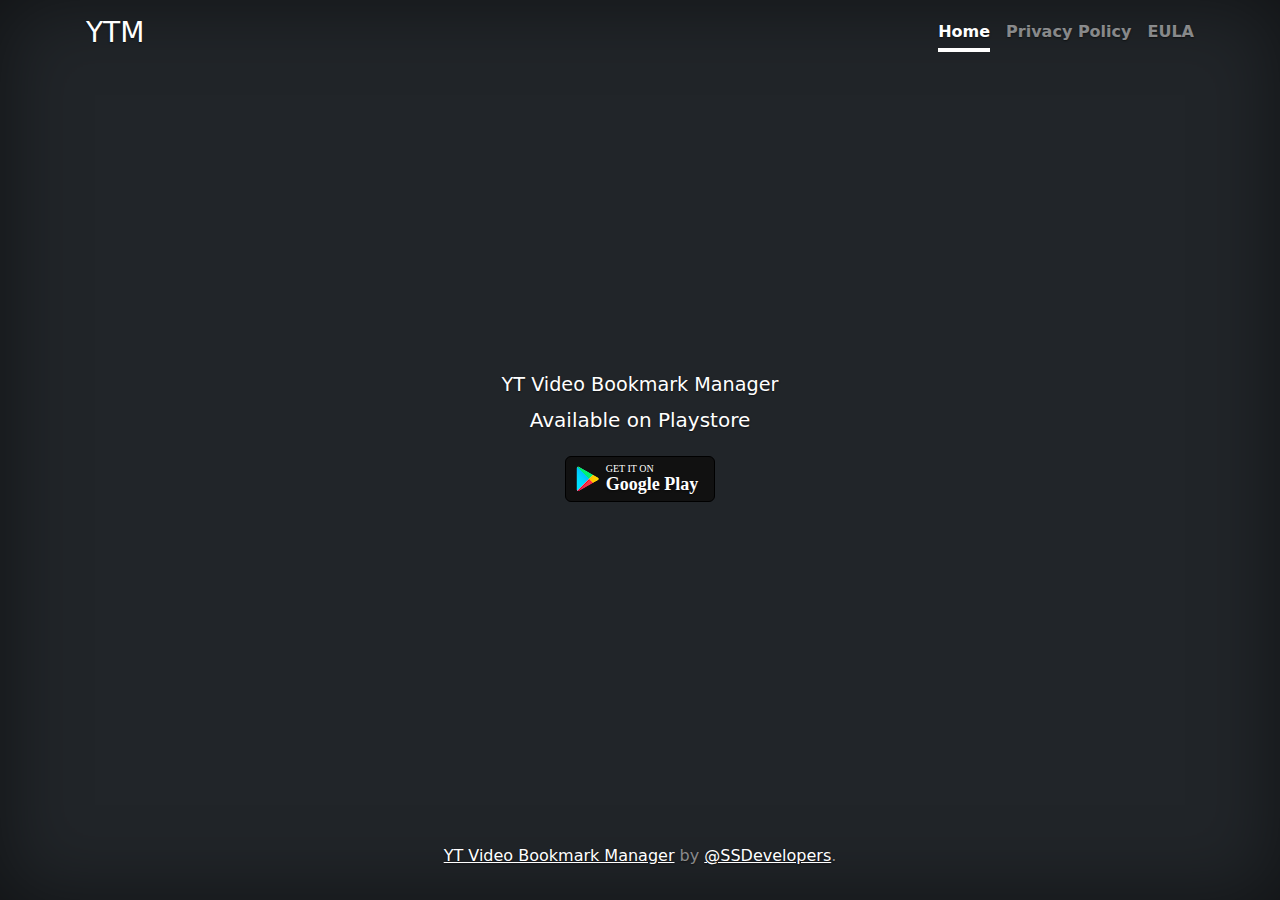
<file: index.html>
<!doctype html>
<html lang="en" class="h-100">

<head>
    <meta charset="utf-8">
    <meta name="viewport" content="width=device-width, initial-scale=1">
    <meta name="description" content="">
    <meta name="author" content="Mark Otto, Jacob Thornton, and Bootstrap contributors">
    <meta name="generator" content="Hugo 0.84.0">
    <link rel="icon" type="image/x-icon" href="./assets/favicon.ico">
    <title>YTM</title>
    <link href="./css/bootstrap.min.css" rel="stylesheet">
    <style>
        .bd-placeholder-img {
            font-size: 1.125rem;
            text-anchor: middle;
            -webkit-user-select: none;
            -moz-user-select: none;
            user-select: none;
        }

        /* Medium devices (tablets, 768px and up) The navbar toggle appears at this breakpoint */
        @media (min-width: 768px) {
            .bd-placeholder-img-lg {
                font-size: 3.5rem;
            }
        }

        /* Small devices (landscape phones, 544px and up) */
        @media (min-width: 544px) {
            h1 {
                font-size: 1.2rem;
            }

            /*1rem = 16px*/
        }
    </style>

    <!-- Custom styles for this template -->
    <link href="./css/cover.css" rel="stylesheet">
    <link href="./css/playbtn.css" rel="stylesheet">
</head>

<body class="d-flex h-100 text-center text-white bg-dark">

    <div class="container d-flex w-100 h-100 p-3 mx-auto flex-column">
        <header class="mb-auto">
            <div>
                <h3 class="float-md-start mb-0">YTM</h3>
                <nav class="nav nav-masthead justify-content-center float-md-end">
                    <a class="nav-link active" aria-current="page" href="./main.html">Home</a>
                    <a class="nav-link" href="./privacy.html">Privacy Policy</a>
                    <a class="nav-link" href="./eula.html">EULA</a>
                </nav>
            </div>
        </header>

        <main class="px-3">
            <h1>YT Video Bookmark Manager</h1>
            <p class="lead">Available on Playstore</p>
            <p class="lead">
                <!-- Google Play button -->
                <a class="btn btn-google"
                    href="https://play.google.com/store/apps/details?id=com.youtube.bookmarkmanager"
                    title="Google Play">Google Play</a>
            </p>
        </main>

        <footer class="mt-auto text-white-50">
            <p><a href="https://play.google.com/store/apps/details?id=com.youtube.bookmarkmanager" class="text-white">YT
                    Video Bookmark Manager</a> by <a href="#" class="text-white">@SSDevelopers</a>.
            </p>
        </footer>
    </div>
    <script src="js/bootstrap.bundle.min.js"></script>
</body>

</html>
</file>
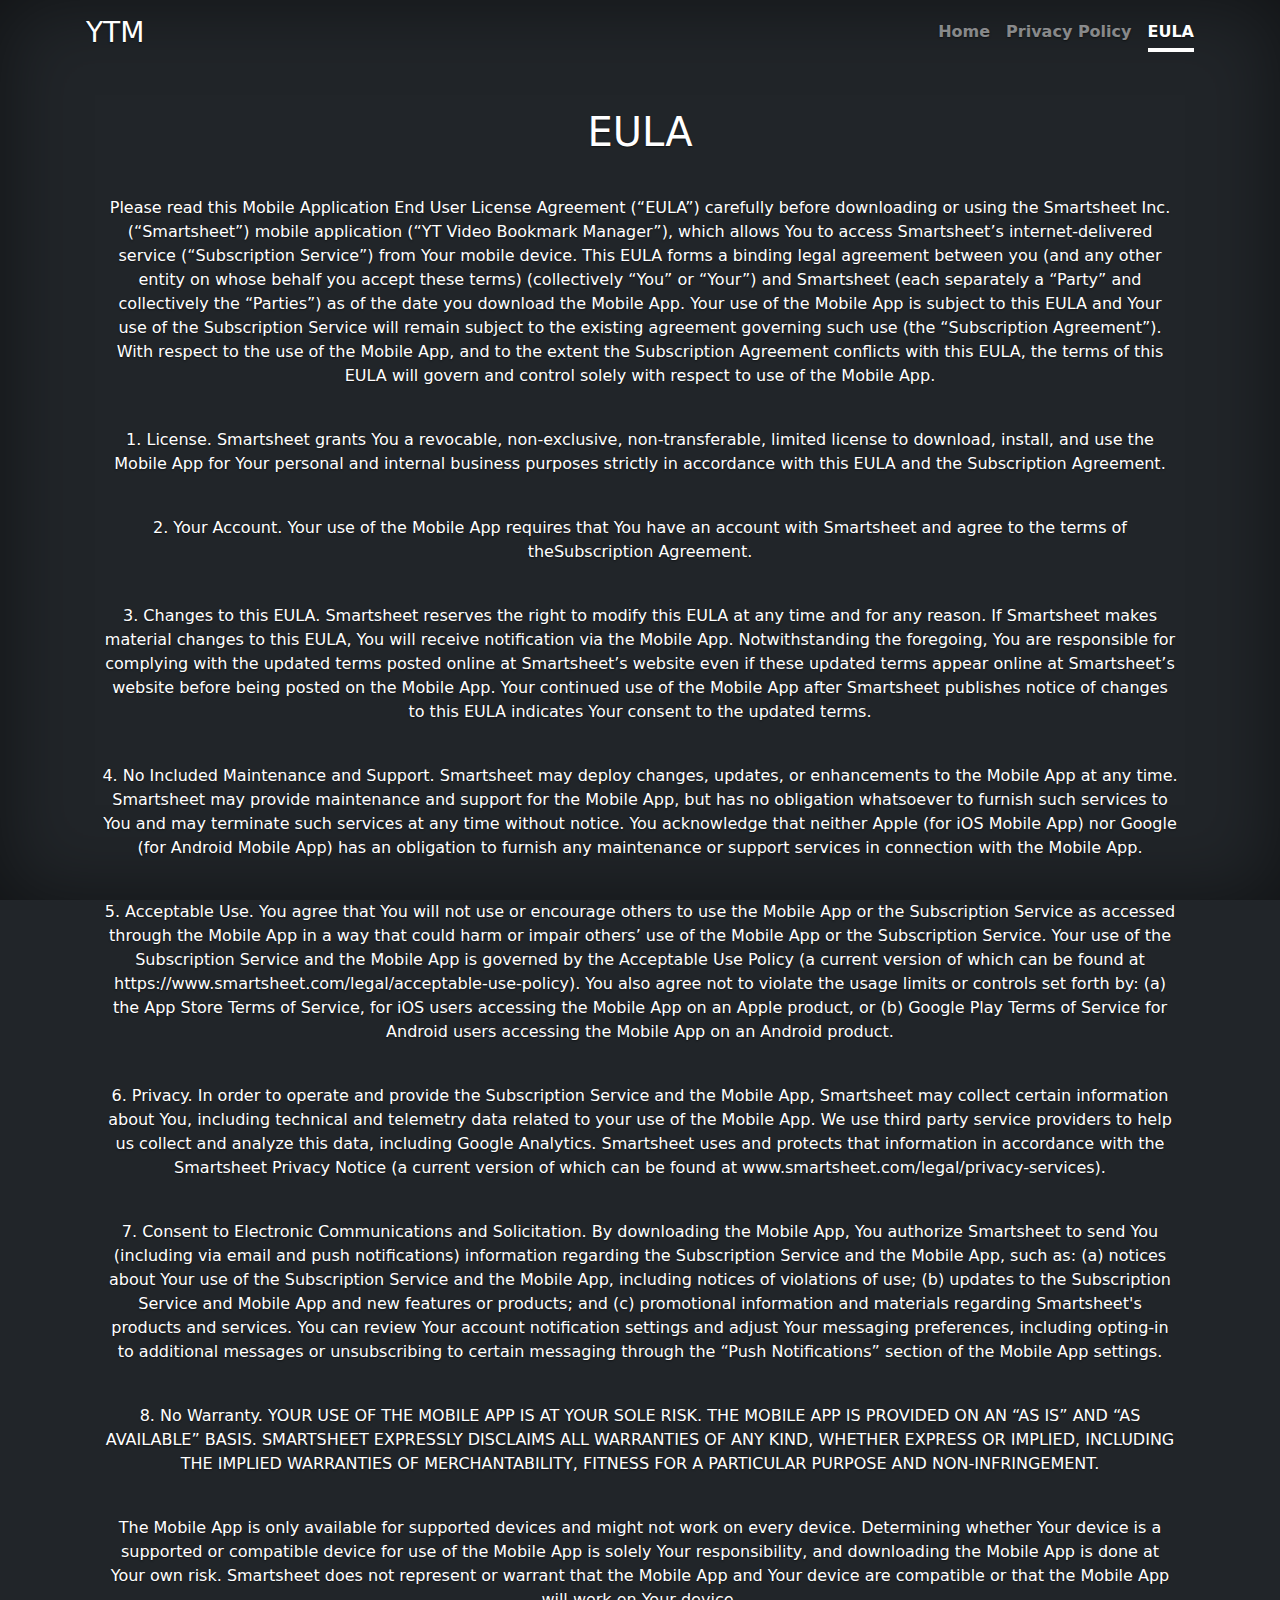
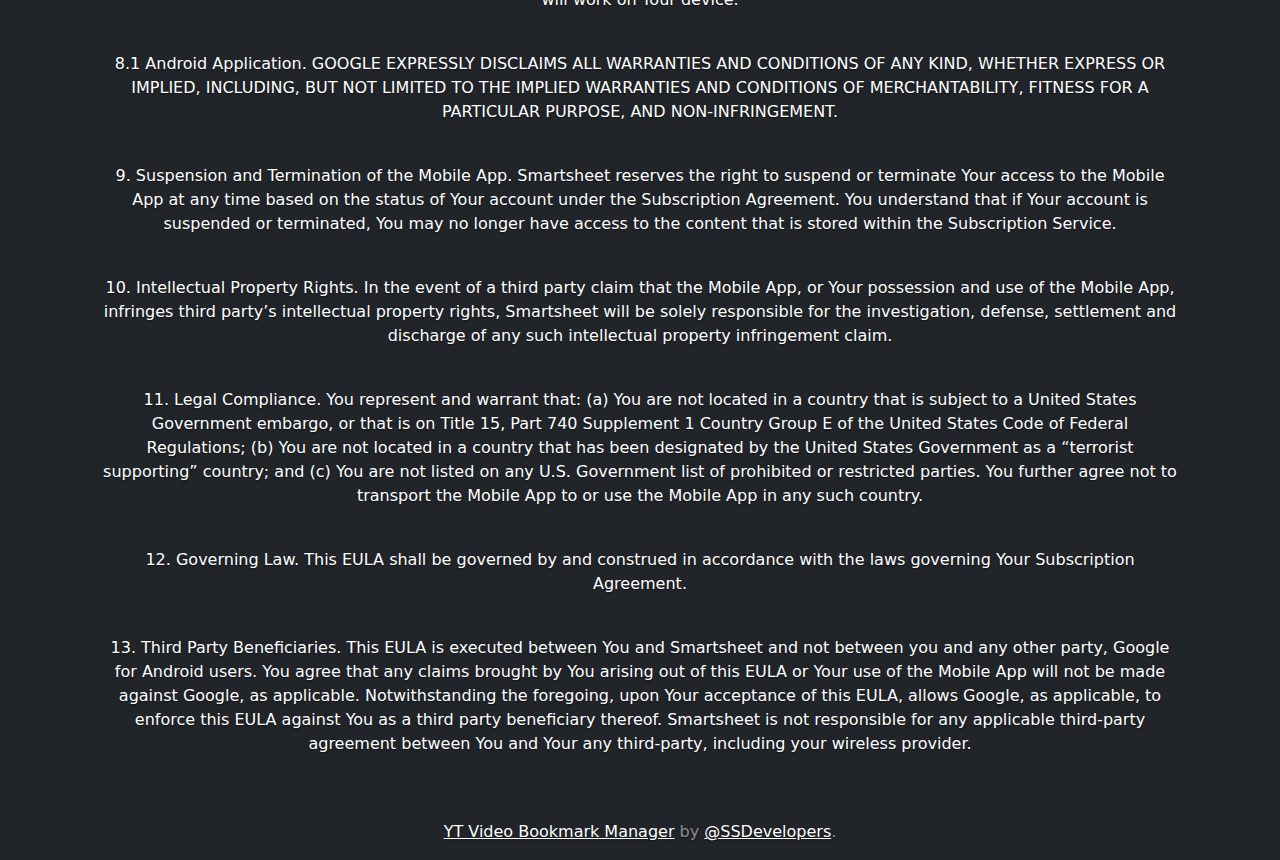
<file: eula.html>
<!doctype html>
<html lang="en" class="h-100">

<head>
    <meta charset="utf-8">
    <meta name="viewport" content="width=device-width, initial-scale=1">
    <meta name="description" content="">
    <meta name="author" content="Mark Otto, Jacob Thornton, and Bootstrap contributors">
    <meta name="generator" content="Hugo 0.84.0">
    <title>YTM</title>
    <link href="./css/bootstrap.min.css" rel="stylesheet">
    <link rel="icon" type="image/x-icon" href="./assets/favicon.ico">
    <style>
        .bd-placeholder-img {
            font-size: 1.125rem;
            text-anchor: middle;
            -webkit-user-select: none;
            -moz-user-select: none;
            user-select: none;
        }

        @media (min-width: 768px) {
            .bd-placeholder-img-lg {
                font-size: 3.5rem;
            }
        }
    </style>

    <!-- Custom styles for this template -->
    <link href="./css/cover.css" rel="stylesheet">
    <link href="./css/playbtn.css" rel="stylesheet">
</head>

<body class="d-flex h-100 text-center text-white bg-dark">

    <div class="container d-flex w-100 h-100 p-3 mx-auto flex-column">
        <header class="mb-auto">
            <div>
                <h3 class="float-md-start mb-0">YTM</h3>
                <nav class="nav nav-masthead justify-content-center float-md-end">
                    <a class="nav-link " aria-current="page" href="./index.html">Home</a>
                    <a class="nav-link" href="./privacy.html">Privacy Policy</a>
                    <a class="nav-link active" href="./eula.html">EULA</a>
                </nav>
            </div>
        </header>

        <main class="px-3 p-5">
            <h1 class="p-2">EULA</h1>

            <br>
            <p>Please read this Mobile Application End User License Agreement (“EULA”) carefully before downloading or
                using the Smartsheet Inc. (“Smartsheet”) mobile application (“YT Video Bookmark Manager”), which allows
                You to
                access Smartsheet’s internet-delivered service (“Subscription Service”) from Your mobile device. This
                EULA forms a binding legal agreement between you (and any other entity on whose behalf you accept these
                terms) (collectively “You” or “Your”) and Smartsheet (each separately a “Party” and collectively the
                “Parties”) as of the date you download the Mobile App. Your use of the Mobile App is subject to this
                EULA and Your use of the Subscription Service will remain subject to the existing agreement governing
                such use (the “Subscription Agreement”). With respect to the use of the Mobile App, and to the extent
                the Subscription Agreement conflicts with this EULA, the terms of this EULA will govern and control
                solely with respect to use of the Mobile App. </p>
            <br>
            <p>1. License. Smartsheet grants You a revocable, non-exclusive, non-transferable, limited license to
                download, install, and use the Mobile App for Your personal and internal business purposes strictly in
                accordance with this EULA and the Subscription Agreement.</p>
            <br>
            <p>2. Your Account. Your use of the Mobile App requires that You have an account with Smartsheet and agree
                to the terms of theSubscription Agreement.</p>
            <br>
            <p>3. Changes to this EULA. Smartsheet reserves the right to modify this EULA at any time and for any
                reason. If Smartsheet makes material changes to this EULA, You will receive notification via the Mobile
                App. Notwithstanding the foregoing, You are responsible for complying with the updated terms posted
                online at Smartsheet’s website even if these updated terms appear online at Smartsheet’s website before
                being posted on the Mobile App. Your continued use of the Mobile App after Smartsheet publishes notice
                of changes to this EULA indicates Your consent to the updated terms.</p>
            <br>
            <p>
                4. No Included Maintenance and Support. Smartsheet may deploy changes, updates, or enhancements to the
                Mobile App at any time. Smartsheet may provide maintenance and support for the Mobile App, but has no
                obligation whatsoever to furnish such services to You and may terminate such services at any time
                without notice. You acknowledge that neither Apple (for iOS Mobile App) nor Google (for Android Mobile
                App) has an obligation to furnish any maintenance or support services in connection with the Mobile App.
            </p>
            <br>
            <p>
                5. Acceptable Use. You agree that You will not use or encourage others to use the Mobile App or the
                Subscription Service as accessed through the Mobile App in a way that could harm or impair others’ use
                of the Mobile App or the Subscription Service. Your use of the Subscription Service and the Mobile App
                is governed by the Acceptable Use Policy (a current version of which can be found at
                https://www.smartsheet.com/legal/acceptable-use-policy). You also agree not to violate the usage limits
                or controls set forth by: (a) the App Store Terms of Service, for iOS users accessing the Mobile App on
                an Apple product, or (b) Google Play Terms of Service for Android users accessing the Mobile App on an
                Android product.
            </p>
            <br>
            <p>
                6. Privacy. In order to operate and provide the Subscription Service and the Mobile App, Smartsheet may
                collect certain information about You, including technical and telemetry data related to your use of the
                Mobile App. We use third party service providers to help us collect and analyze this data, including
                Google Analytics. Smartsheet uses and protects that information in accordance with the Smartsheet
                Privacy Notice (a current version of which can be found at www.smartsheet.com/legal/privacy-services).
            </p>
            <br>
            <p>7. Consent to Electronic Communications and Solicitation. By downloading the Mobile App, You authorize
                Smartsheet to send You (including via email and push notifications) information regarding the
                Subscription Service and the Mobile App, such as: (a) notices about Your use of the Subscription Service
                and the Mobile App, including notices of violations of use; (b) updates to the Subscription Service and
                Mobile App and new features or products; and (c) promotional information and materials regarding
                Smartsheet's products and services. You can review Your account notification settings and adjust Your
                messaging preferences, including opting-in to additional messages or unsubscribing to certain messaging
                through the “Push Notifications” section of the Mobile App settings.
            </p>
            <br>
            <p>8. No Warranty. YOUR USE OF THE MOBILE APP IS AT YOUR SOLE RISK. THE MOBILE APP IS PROVIDED ON AN “AS IS”
                AND “AS AVAILABLE” BASIS. SMARTSHEET EXPRESSLY DISCLAIMS ALL WARRANTIES OF ANY KIND, WHETHER EXPRESS OR
                IMPLIED, INCLUDING THE IMPLIED WARRANTIES OF MERCHANTABILITY, FITNESS FOR A PARTICULAR PURPOSE AND
                NON-INFRINGEMENT.</p>
            <br>
            <p>The Mobile App is only available for supported devices and might not work on every device. Determining
                whether Your device is a supported or compatible device for use of the Mobile App is solely Your
                responsibility, and downloading the Mobile App is done at Your own risk. Smartsheet does not represent
                or warrant that the Mobile App and Your device are compatible or that the Mobile App will work on Your
                device. </p>
            <br>
            <p>8.1 Android Application. GOOGLE EXPRESSLY DISCLAIMS ALL WARRANTIES AND CONDITIONS OF ANY KIND, WHETHER
                EXPRESS OR IMPLIED, INCLUDING, BUT NOT LIMITED TO THE IMPLIED WARRANTIES AND CONDITIONS OF
                MERCHANTABILITY, FITNESS FOR A PARTICULAR PURPOSE, AND NON-INFRINGEMENT.</p>
            <br>
            <p>9. Suspension and Termination of the Mobile App. Smartsheet reserves the right to suspend or terminate
                Your access to the Mobile App at any time based on the status of Your account under the Subscription
                Agreement. You understand that if Your account is suspended or terminated, You may no longer have access
                to the content that is stored within the Subscription Service.
            </p>
            <br>
            <p>10. Intellectual Property Rights. In the event of a third party claim that the Mobile App, or Your
                possession and use of the Mobile App, infringes third party’s intellectual property rights, Smartsheet
                will be solely responsible for the investigation, defense, settlement and discharge of any such
                intellectual property infringement claim.</p>
            <br>
            <p>11. Legal Compliance. You represent and warrant that: (a) You are not located in a country that is
                subject to a United States Government embargo, or that is on Title 15, Part 740 Supplement 1 Country
                Group E of the United States Code of Federal Regulations; (b) You are not located in a country that has
                been designated by the United States Government as a “terrorist supporting” country; and (c) You are not
                listed on any U.S. Government list of prohibited or restricted parties. You further agree not to
                transport the Mobile App to or use the Mobile App in any such country.
            </p>
            <br>
            <p>12. Governing Law. This EULA shall be governed by and construed in accordance with the laws governing
                Your Subscription Agreement.</p>
            <br>
            <p>13. Third Party Beneficiaries. This EULA is executed between You and Smartsheet and not between you and
                any other party, Google for Android users. You agree that any claims brought by You arising out of this
                EULA or Your use of the Mobile App will not be made against Google, as applicable. Notwithstanding the
                foregoing, upon Your acceptance of this EULA, allows Google, as applicable, to enforce this EULA against
                You as a third party beneficiary thereof. Smartsheet is not responsible for any applicable third-party
                agreement between You and Your any third-party, including your wireless provider.</p>
        </main>

        <footer class="mt-auto text-white-50">
            <p><a href="https://play.google.com/store/apps/details?id=com.youtube.bookmarkmanager/"
                    class="text-white">YT Video Bookmark Manager</a> by <a href="#"
                    class="text-white">@SSDevelopers</a>.
            </p>
        </footer>
    </div>
    <script src="js/bootstrap.bundle.min.js"></script>
</body>

</html>
</file>
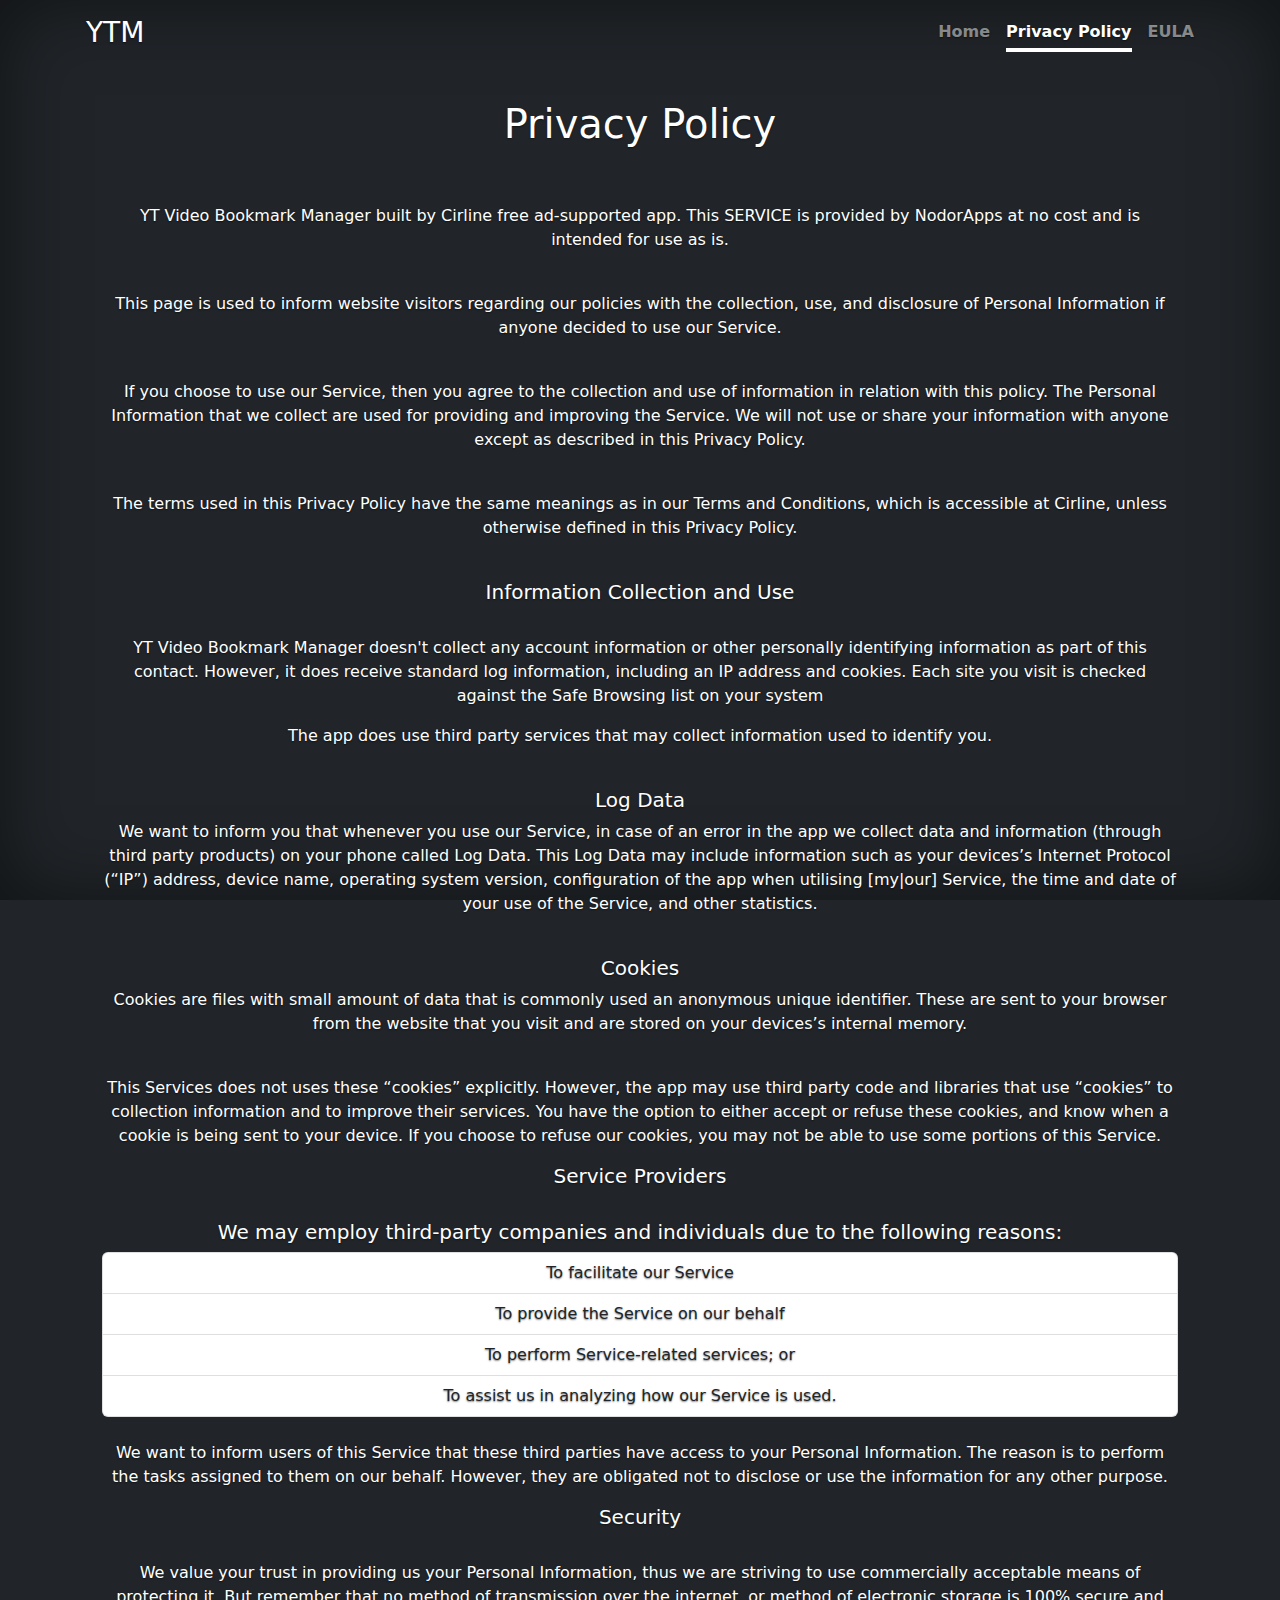
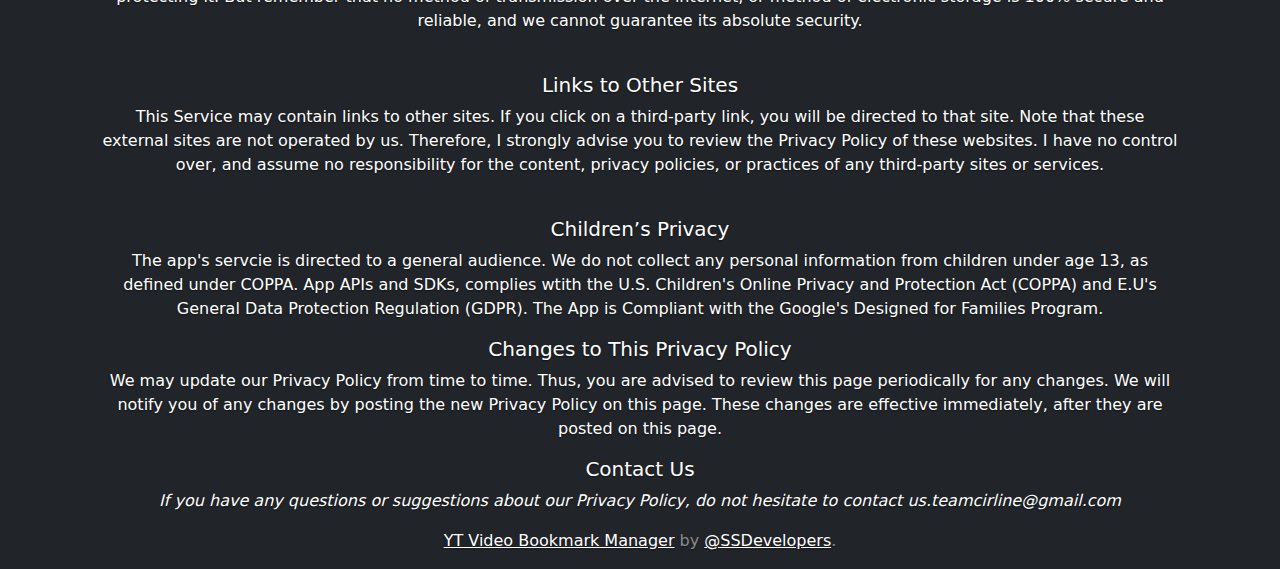
<file: privacy.html>
<!doctype html>
<html lang="en" class="h-100">

<head>
    <meta charset="utf-8">
    <meta name="viewport" content="width=device-width, initial-scale=1">
    <meta name="description" content="">
    <meta name="author" content="Mark Otto, Jacob Thornton, and Bootstrap contributors">
    <meta name="generator" content="Hugo 0.84.0">
    <title>YTM</title>
    <link rel="icon" type="image/x-icon" href="./assets/favicon.ico">
    <link href="./css/bootstrap.min.css" rel="stylesheet">
    <style>
        .bd-placeholder-img {
            font-size: 1.125rem;
            text-anchor: middle;
            -webkit-user-select: none;
            -moz-user-select: none;
            user-select: none;
        }

        @media (min-width: 768px) {
            .bd-placeholder-img-lg {
                font-size: 3.5rem;
            }
        }
    </style>

    <!-- Custom styles for this template -->
    <link href="./css/cover.css" rel="stylesheet">
    <link href="./css/playbtn.css" rel="stylesheet">
</head>

<body class="d-flex h-100 text-center text-white bg-dark">

    <div class="container d-flex w-100 p-3 mx-auto flex-column">
        <header class="mb-auto">
            <div>
                <h3 class="float-md-start mb-0">YTM</h3>
                <nav class="nav nav-masthead justify-content-center float-md-end">
                    <a class="nav-link " aria-current="page" href="./index.html">Home</a>
                    <a class="nav-link active" href="./privacy.html">Privacy Policy</a>
                    <a class="nav-link" href="./eula.html">EULA</a>
                </nav>
            </div>
        </header>

        <main class="px-3 justify-content-start">
            <h1 class="p-5">Privacy Policy</h1>

            <p>YT Video Bookmark Manager built by Cirline free ad-supported app. This SERVICE is provided by
                NodorApps
                at no cost
                and is intended for use as is.
            </p>
            <br>
            <p>This page is used to inform website visitors regarding our policies with the collection, use, and
                disclosure of Personal Information if anyone decided to use our Service.
            </p>
            <br>
            <p>If you choose to use our Service, then you agree to the collection and use of information in relation
                with this policy. The Personal Information that we collect are used for providing and improving the
                Service. We will not use or share your information with anyone except as described in this Privacy
                Policy.</p>
            <br>
            <p>The terms used in this Privacy Policy have the same meanings as in our Terms and Conditions, which is
                accessible at Cirline, unless otherwise defined in this Privacy Policy.</p>
            <br>
            <h5>Information Collection and Use</h5>
            <br>
            <p>YT Video Bookmark Manager doesn't collect any account information or other personally identifying
                information as
                part of this contact. However, it does receive standard log information, including an IP address and
                cookies. Each site you visit is checked against the Safe Browsing list on your system </p>
            <p>The app does use third party services that may collect information used to identify you.</p>
            <br>
            <h5>Log Data </h5>
            <p>We want to inform you that whenever you use our Service, in case of an error in the app we collect
                data and information (through third party products) on your phone called Log Data. This Log Data may
                include information such as your devices’s Internet Protocol (“IP”) address, device name, operating
                system version, configuration of the app when utilising [my|our] Service, the time and date of your
                use of the Service, and other statistics.</p>
            <br>
            <h5>Cookies</h5>
            <p>Cookies are files with small amount of data that is commonly used an anonymous unique identifier.
                These are sent to your browser from the website that you visit and are stored on your devices’s
                internal memory.</p>
            <br>
            <p>This Services does not uses these “cookies” explicitly. However, the app may use third party code and
                libraries that use “cookies” to collection information and to improve their services. You have the
                option to either accept or refuse these cookies, and know when a cookie is being sent to your
                device. If you choose to refuse our cookies, you may not be able to use some portions of this
                Service.
            </p>
            <h5>Service Providers</h5>
            <br>
            <h5>We may employ third-party companies and individuals due to the following reasons:</h5>
            <ul class="list-group">
                <li class="list-group-item">To facilitate our Service </li>
                <li class="list-group-item">To provide the Service on our behalf</li>
                <li class="list-group-item">To perform Service-related services; or</li>
                <li class="list-group-item">To assist us in analyzing how our Service is used.</li>
            </ul>

            <br>
            <p>We want to inform users of this Service that these third parties have access to your Personal
                Information. The reason is to perform the tasks assigned to them on our behalf. However, they are
                obligated not to disclose or use the information for any other purpose.</p>

            <h5>Security</h5>
            <br>
            <p>We value your trust in providing us your Personal Information, thus we are striving to use
                commercially acceptable means of protecting it. But remember that no method of transmission over the
                internet, or method of electronic storage is 100% secure and reliable, and we cannot guarantee its
                absolute security.
            </p>
            <br>
            <h5>Links to Other Sites</h5>
            <p>This Service may contain links to other sites. If you click on a third-party link, you will be
                directed to that site. Note that these external sites are not operated by us. Therefore, I strongly
                advise you to review the Privacy Policy of these websites. I have no control over, and assume no
                responsibility for the content, privacy policies, or practices of any third-party sites or services.
            </p>
            <br>
            <h5>Children’s Privacy</h5>
            <p>
                The app's servcie is directed to a general audience. We do not collect any personal information from children under age 13, as defined under COPPA.
                App APIs and SDKs, complies wtith the U.S. Children's Online Privacy and Protection Act (COPPA) and E.U's General Data Protection Regulation (GDPR). 
                The App is Compliant with the Google's Designed for Families Program.
            </p>
            <h5>Changes to This Privacy Policy</h5>
            <p>We may update our Privacy Policy from time to time. Thus, you are advised to review this page
                periodically for any changes. We will notify you of any changes by posting the new Privacy Policy on
                this page. These changes are effective immediately, after they are posted on this page.</p>

            <h5>Contact Us</h5>
            <p><i>If you have any questions or suggestions about our Privacy Policy, do not hesitate to contact
                    us.teamcirline@gmail.com </i></p>
        </main>

        <footer class="mt-auto text-white-50">
            <p><a href="https://play.google.com/store/apps/details?id=com.youtube.bookmarkmanager" class="text-white">YT
                    Video Bookmark Manager</a> by <a href="#" class="text-white">@SSDevelopers</a>.
            </p>
        </footer>
    </div>
    <script src="js/bootstrap.bundle.min.js"></script>
</body>

</html>
</file>
<file: css/cover.css>
/*
 * Globals
 */


/* Custom default button */
.btn-secondary,
.btn-secondary:hover,
.btn-secondary:focus {
  color: #333;
  text-shadow: none; /* Prevent inheritance from `body` */
}


/*
 * Base structure
 */

body {
  text-shadow: 0 .05rem .1rem rgba(0, 0, 0, .5);
  box-shadow: inset 0 0 5rem rgba(0, 0, 0, .5);
}

.cover-container {
  max-width: 42em;
}


/*
 * Header
 */

.nav-masthead .nav-link {
  padding: .25rem 0;
  font-weight: 700;
  color: rgba(255, 255, 255, .5);
  background-color: transparent;
  border-bottom: .25rem solid transparent;
}

.nav-masthead .nav-link:hover,
.nav-masthead .nav-link:focus {
  border-bottom-color: rgba(255, 255, 255, .25);
}

.nav-masthead .nav-link + .nav-link {
  margin-left: 1rem;
}

.nav-masthead .active {
  color: #fff;
  border-bottom-color: #fff;
}
</file>
<file: css/playbtn.css>
@font-face {
    font-family: "fontfutura";
    src: url("https://fonts.googleapis.com/css?family=Open+Sans") format("ttf");
    font-weight: normal;
    font-style: normal;
}

a.btn-google {
    color: #fff
}

.btn {
    padding: 10px 16px;
    margin: 5px;
    font-size: 18px;
    line-height: 1.3333333;
    border-radius: 6px;
    text-align: center;
    white-space: nowrap;
    vertical-align: middle;
    -ms-touch-action: manipulation;
    touch-action: manipulation;
    cursor: pointer;
    -webkit-user-select: none;
    -moz-user-select: none;
    -ms-user-select: none;
    user-select: none;
    border: 1px solid transparent;
    font-weight: 500;
    text-decoration: none;
    display: inline-block
}

.btn:active:focus,
.btn:focus {
    outline: 0
}

.btn:focus,
.btn:hover {
    color: #333;
    text-decoration: none;
    outline: 0
}

.btn:active {
    outline: 0;
    -webkit-box-shadow: inset 0 3px 5px rgba(0, 0, 0, .125);
    box-shadow: inset 0 3px 5px rgba(0, 0, 0, .125)
}

.btn-google {
    color: #fff;
    background-color: #111;
    border-color: #000;
    padding: 15px 16px 5px 40px;
    position: relative;
    font-family: fontfutura;
    font-weight: 600
}

.btn-google:focus {
    color: #fff;
    background-color: #555;
    border-color: #000
}

.btn-google:active,
.btn-google:hover {
    color: #fff;
    background-color: #555;
    border-color: #000;
}

.btn-google:before {
    content: "";
    background-image: url(./../assets/play_store_logo.png);
    background-size: cover;
    background-repeat: no-repeat;
    width: 30px;
    height: 30px;
    position: absolute;
    left: 6px;
    top: 50%;
    margin-top: -15px
}

.btn-google:after {
    content: "GET IT ON";
    position: absolute;
    top: 5px;
    left: 40px;
    font-size: 10px;
    font-weight: 400;
}
</file>
